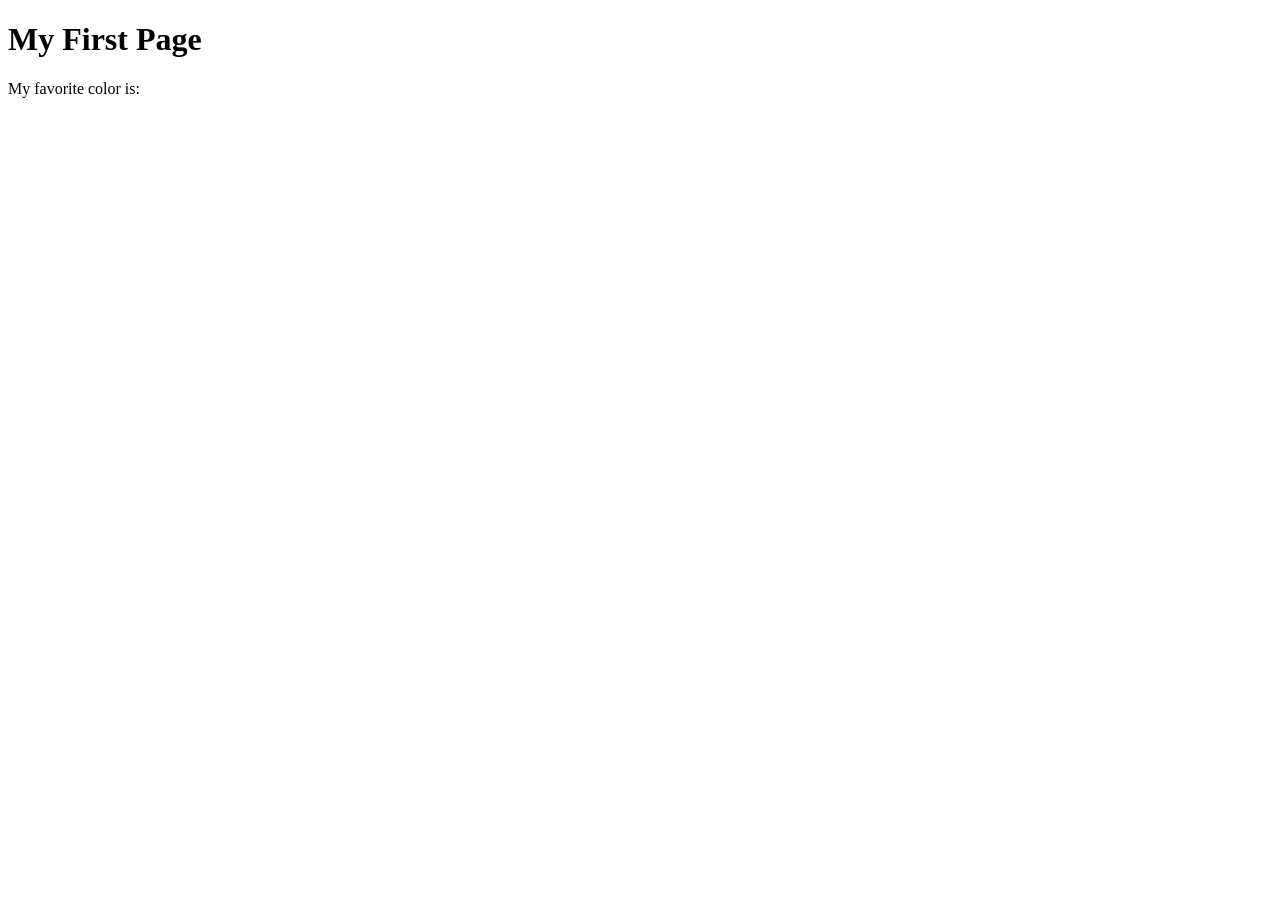
<file: week01/first-page.html>
<!DOCTYPE html>
<html lang="en">
<head>
    <meta charset="UTF-8">
    <meta name="viewport" content="width=device-width, initial-scale=1.0">
    <title>My First Page</title>
</head>
<body>
    <h1>My First Page</h1>
    <p>My favorite color is: </p>
</body>
</html>
</file>
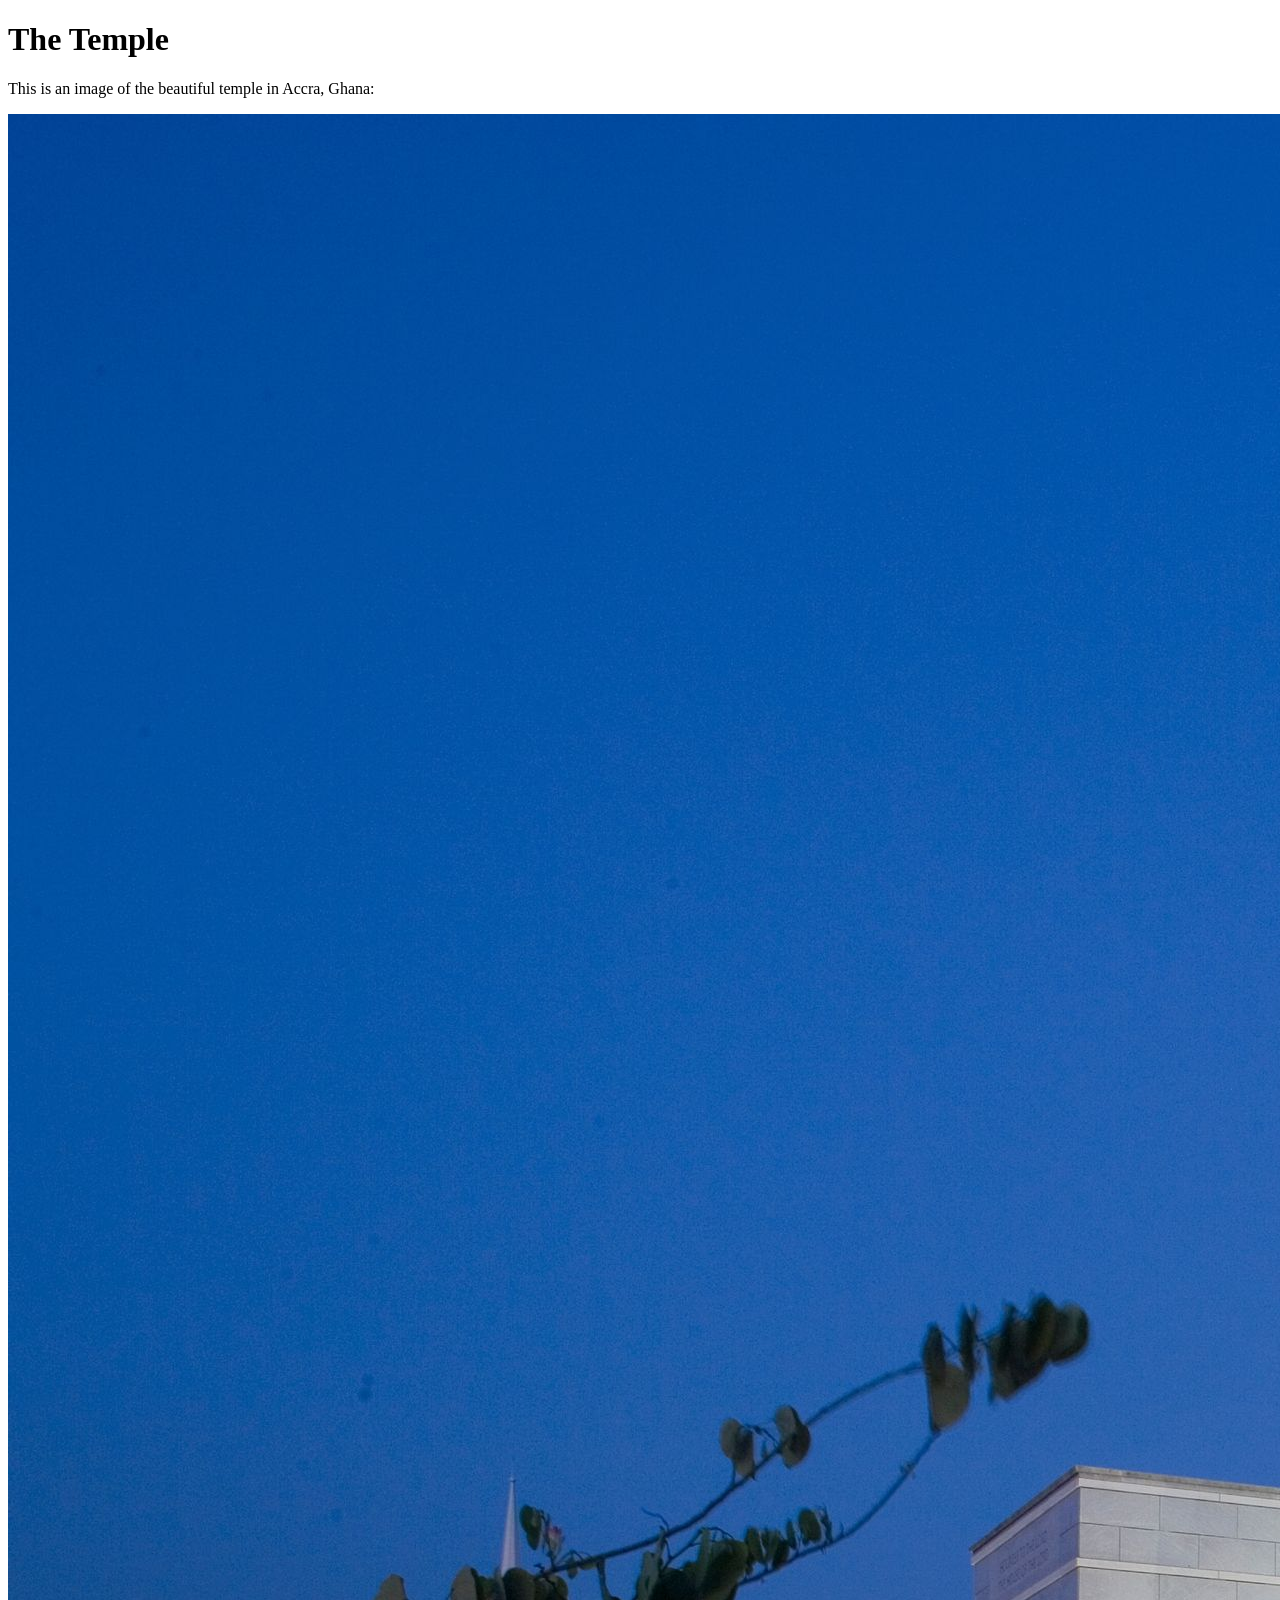
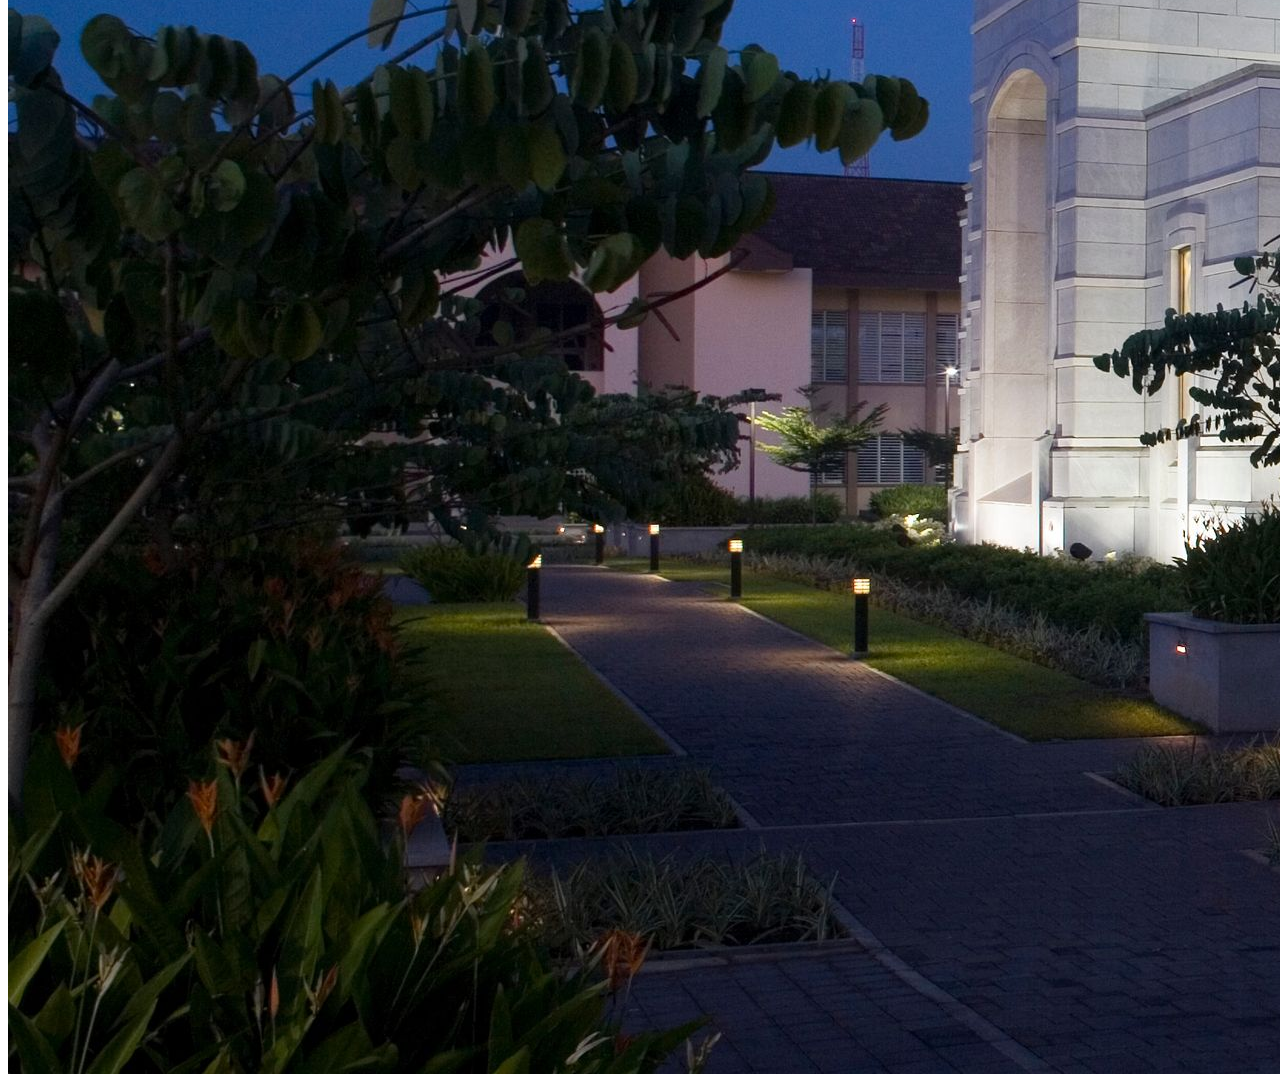
<file: week01/images.html>
<!DOCTYPE html>
<html lang="en">
<head>
    <meta charset="UTF-8">
    <meta name="viewport" content="width=device-width, initial-scale=1.0">
    <title>Temple Image</title>
</head>
<body>
    <h1>The Temple</h1>
    <p>This is an image of the beautiful temple in Accra, Ghana:</p>
    <img src="images/temple-large.jpeg" alt="The Accra Ghana Temple">
    
</body>
</html>
</file>
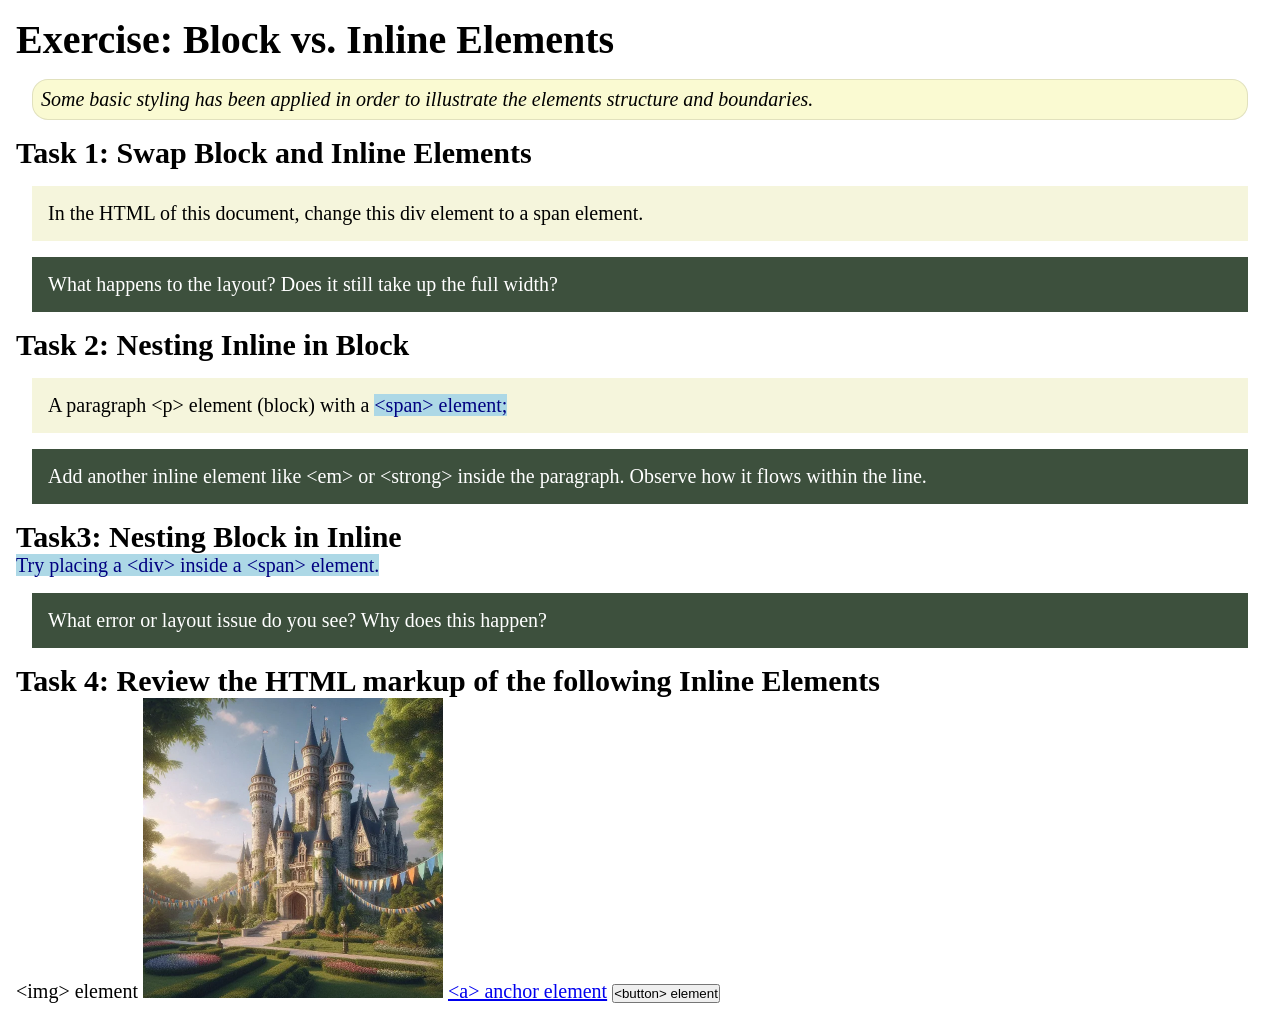
<file: week02/block-vs-inline.html>
<!DOCTYPE html>
<html lang="en">

<head>
    <meta charset="UTF-8">
    <meta name="viewport" content="width=device-width, initial-scale=1.0">
    <title>Exercise: Block vs. Inline Elements</title>
    <link rel="stylesheet" href="styles/block-vs-inline.css">
</head>

<body>
    <main>
        <h1>Exercise: Block vs. Inline Elements</h1>
        <p class="note">Some basic styling has been applied in order to illustrate the elements structure and
            boundaries.</p>

        <h2>Task 1: Swap Block and Inline Elements</h2>
        <div>In the HTML of this document, change this div element to a span element.</div>

        <p class="question">What happens to the layout? Does it still take up the full width?</p>

        <h2>Task 2: Nesting Inline in Block</h2>
        <p>A paragraph &lt;p&gt; element (block) with a <span>&lt;span&gt; element;</span></p>
        <p class="question">Add another inline element like &lt;em&gt; or &lt;strong&gt; inside the paragraph. Observe
            how it flows within the line.</p>

        <h2>Task3: Nesting Block in Inline</h2>
        <span>Try placing a &lt;div&gt; inside a &lt;span&gt; element.</span>
            <p class="question">What error or layout issue do you see? Why does this happen?</p>


            <h2>Task 4: Review the HTML markup of the following Inline Elements</h2>
        &lt;img&gt; element
        <img src="images/castle.webp" alt="placeholder image (images are inline)" width="300" height="300">
        <a href="https://churchofjesuschrist.org">&lt;a&gt; anchor element</a>
        <button type="button">&lt;button&gt; element</button>
    </main>
</body>

</html>
</file>
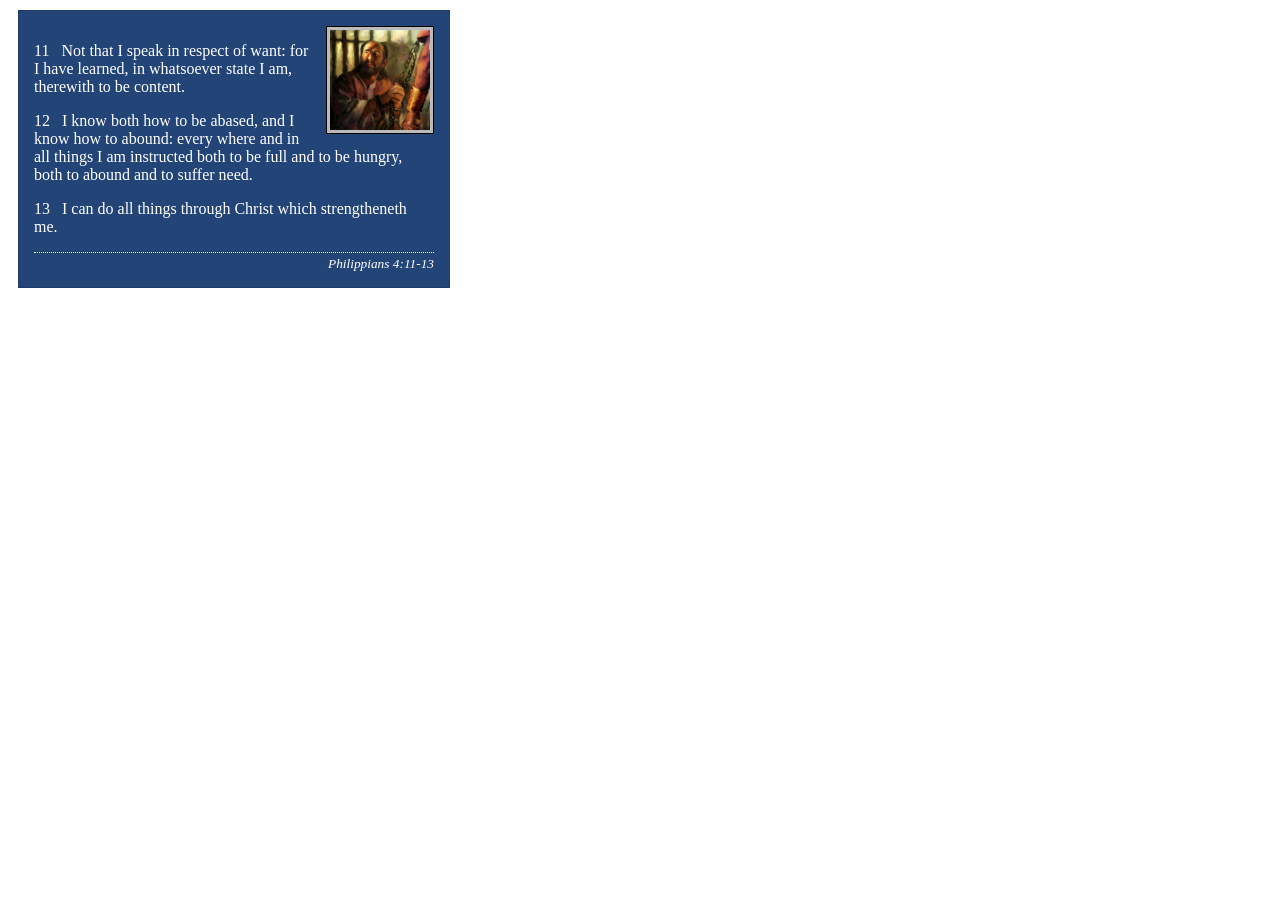
<file: week02/box-model-solution.html>
<!DOCTYPE html>
<html lang="en">
<head>
    <meta charset="UTF-8">
    <meta name="viewport" content="width=device-width, initial-scale=1.0">
    <title>Box Model Activity</title>
    <link rel="stylesheet" href="styles/box-model-solution.css">
</head>
<body>
    <main>
        <div class="callout">
            <img src="images/apostle-paul-imprisoned.webp" alt="Paul the Apostle - Imprisoned in Rome" width="200" height="200">
            <blockquote>
                <p>11 &nbsp; Not that I speak in respect of want: for I have learned, in whatsoever state I am, therewith to be content.</p>
                <p>12 &nbsp; I know both how to be abased, and I know how to abound: every where and in all things I am instructed both to be full and to be hungry, both to abound and to suffer need.</p>
                <p>13 &nbsp; I can do all things through Christ which strengtheneth me.</p>
            </blockquote>
            <cite>Philippians 4:11-13</cite>
        </div>
    </main>
</body>
</html>
</file>
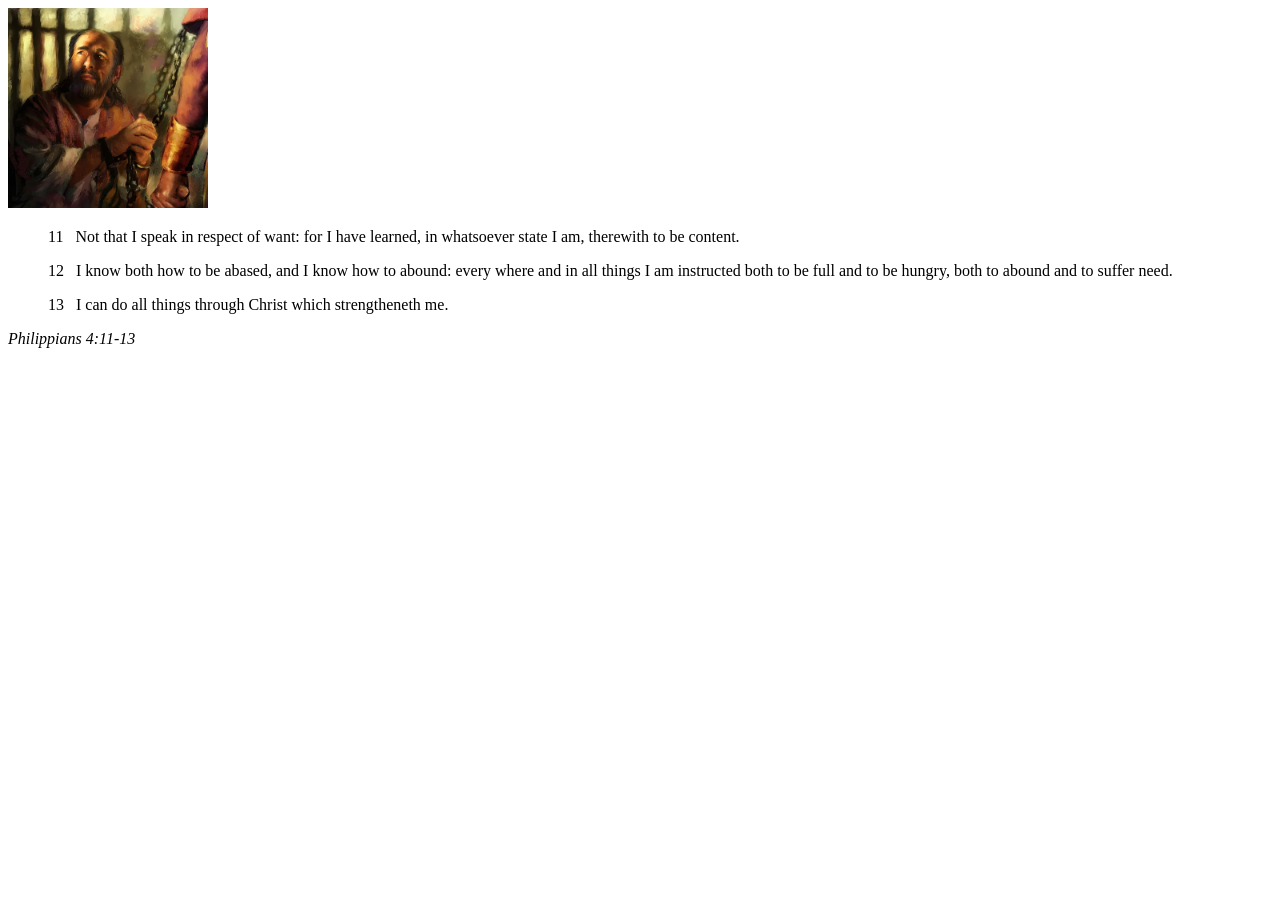
<file: week02/box-model.html>
<!DOCTYPE html>
<html lang="en">
<head>
    <meta charset="UTF-8">
    <meta name="viewport" content="width=device-width, initial-scale=1.0">
    <title>Box Model Activity</title>
</head>
<body>
    <main>
        <div class="callout">
            <img src="images/apostle-paul-imprisoned.webp" alt="Paul the Apostle - Imprisoned in Rome" width="200" height="200">
            <blockquote>
                <p>11 &nbsp; Not that I speak in respect of want: for I have learned, in whatsoever state I am, therewith to be content.</p>
                <p>12 &nbsp; I know both how to be abased, and I know how to abound: every where and in all things I am instructed both to be full and to be hungry, both to abound and to suffer need.</p>
                <p>13 &nbsp; I can do all things through Christ which strengtheneth me.</p>
            </blockquote>
            <cite>Philippians 4:11-13</cite>
        </div>
    </main>
</body>
</html>
</file>
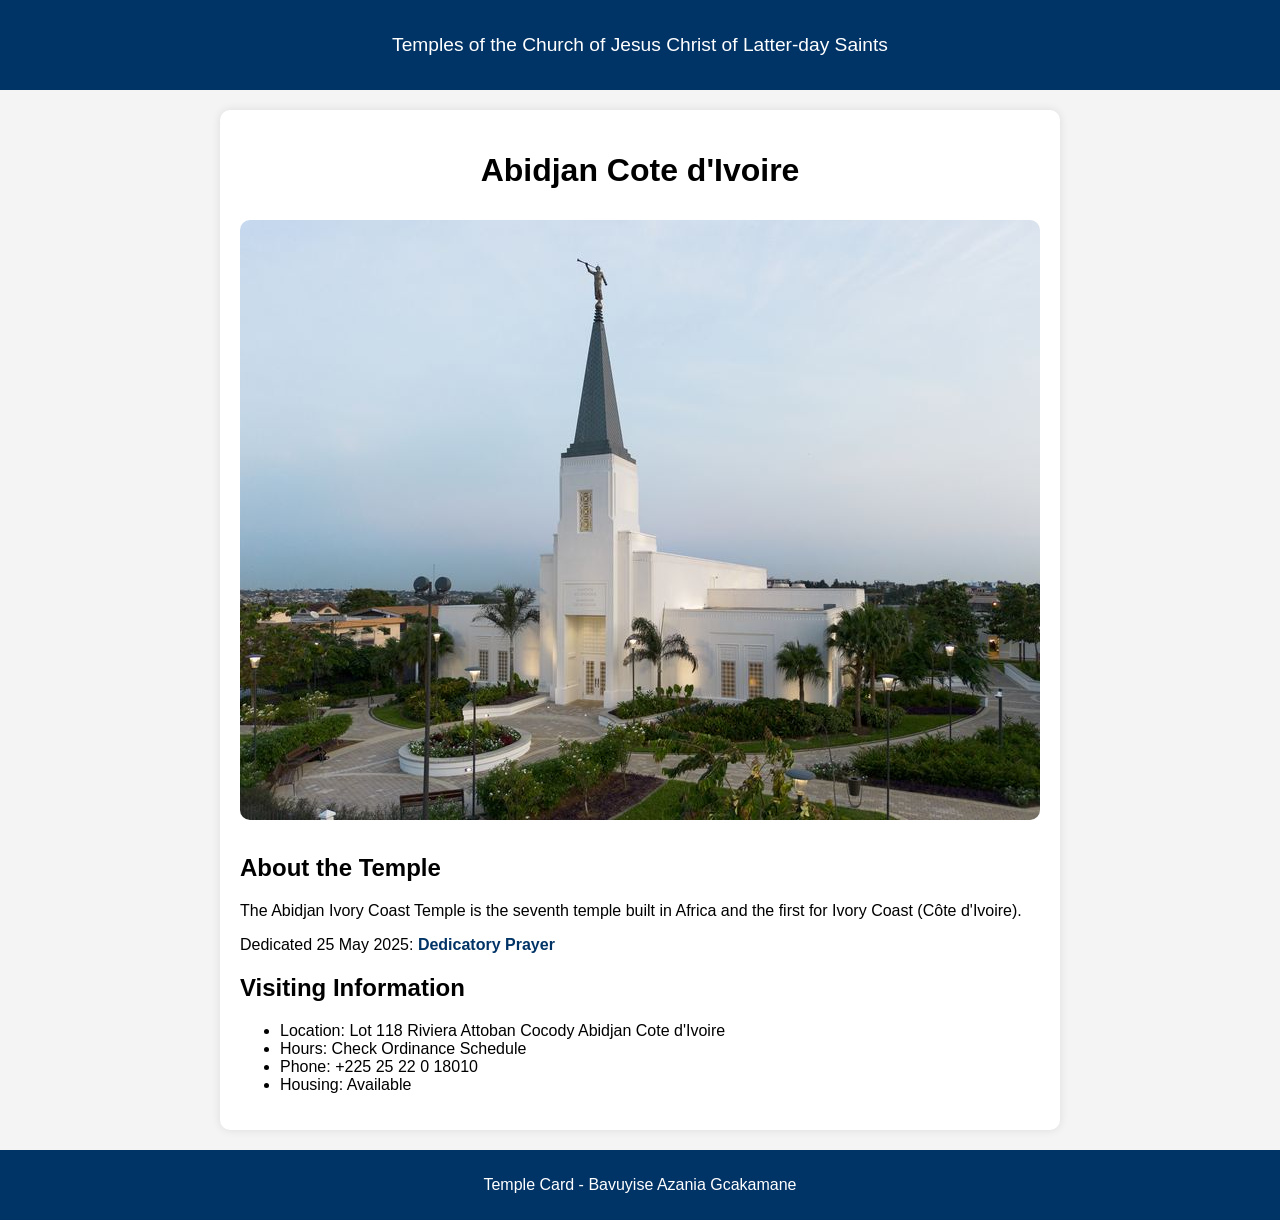
<file: week02/temple.html>
<!DOCTYPE html>
<html lang="en">

<head>
    <meta charset="UTF-8">
    <meta name="viewport" content="width=device-width, initial-scale=1.0">
    <title>Temple Card - Abidjan Cote d'Ivoire</title>
    <link rel="stylesheet" href="styles/temple.css">
</head>

<body>
    <header>
        <p>Temples of the Church of Jesus Christ of Latter-day Saints</p>
    </header>

    <main>
        <h1>Abidjan Cote d'Ivoire</h1>

        <picture>
            <img src="images/abidjan-ivory-coast.jpeg" alt="Abidjan Cote d'Ivoire Temple">
        </picture>

        <section>
            <h2>About the Temple</h2>
            <p>The Abidjan Ivory Coast Temple is the seventh temple built in Africa and the first
                for Ivory Coast (Côte d'Ivoire).</p>
            <p>Dedicated 25 May 2025:
                <a href="https://www.churchofjesuschrist.org/temples/dedicatory-prayer/abidjan-ivory-coast-temple/2025-05-25?lang=eng"
                  target="_blank" rel="noopener noreferrer">Dedicatory Prayer</a>
            </p>
        </section>

        <section>
            <h2>Visiting Information</h2>
            <ul>
                <li>Location: Lot 118 Riviera Attoban Cocody Abidjan Cote d'Ivoire</li>
                <li>Hours: Check Ordinance Schedule</li>
                <li>Phone: +225 25 22 0 18010</li>
                <li>Housing: Available</li>
            </ul>
        </section>
    </main>

    <footer>
        <p>Temple Card - Bavuyise Azania Gcakamane</p>
    </footer>
</body>

</html>
</file>
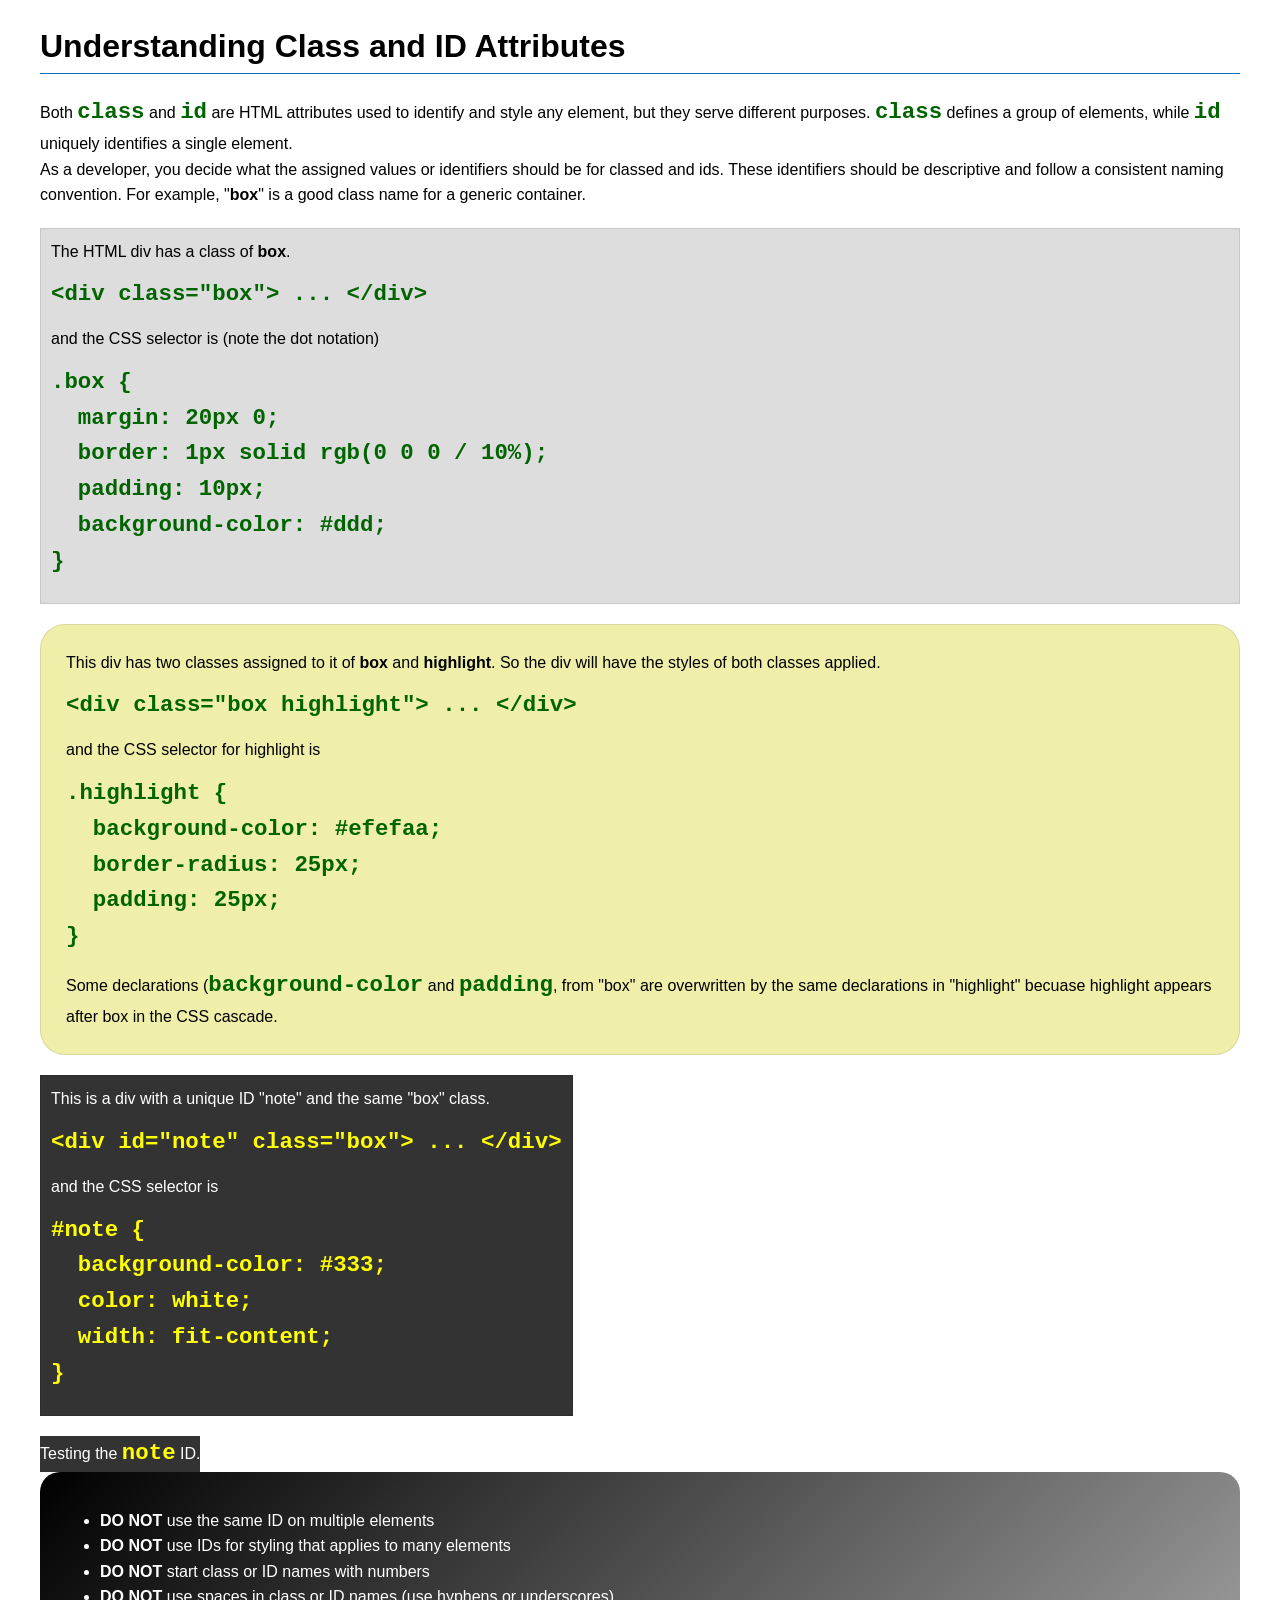
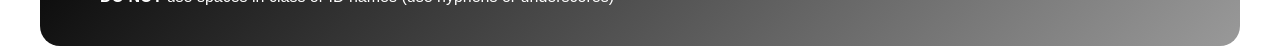
<file: week03/class-and-id.html>
<!DOCTYPE html>
<html lang="en">

<head>
    <meta charset="UTF-8">
    <meta name="viewport" content="width=device-width, initial-scale=1.0">
    <title>Class vs ID Attributes</title>
    <link rel="stylesheet" href="styles/class-and-id.css">
</head>

<body>
    <h1>Understanding Class and ID Attributes</h1>
    <p>Both <code>class</code> and <code>id</code> are HTML attributes used to identify and style any element, but they
        serve different purposes. <code>class</code> defines a group of elements, while <code>id</code> uniquely
        identifies a single element.</p>
    <p>As a developer, you decide what the assigned values or identifiers should be for classed and ids. These
        identifiers should be
        descriptive and follow a consistent naming convention. For example, "<strong>box</strong>" is a good class name
        for a generic container.</p>
    <div class="box">
        <p>The HTML div has a class of <strong>box</strong>.</p>
        <pre><code class="html">&lt;div class="box"&gt; ... &lt;/div&gt;</code></pre>
        and the CSS selector is (note the dot notation)
        <pre><code class="css">.box {
  margin: 20px 0;
  border: 1px solid rgb(0 0 0 / 10%);
  padding: 10px;
  background-color: #ddd; 
}</code></pre>
    </div>

    <div class="box highlight">
        <p>This div has two classes assigned to it of <strong>box</strong> and <strong>highlight</strong>. So the div
            will have the styles of both classes applied.</p>
        <pre><code class="html">&lt;div class="box highlight"&gt; ... &lt;/div&gt;</code></pre>
        and the CSS selector for highlight is
        <pre><code class="css">.highlight {
  background-color: #efefaa;
  border-radius: 25px;
  padding: 25px;
}</code></pre>
<p>Some declarations (<code>background-color</code> and <code>padding</code>, from "box" are overwritten by the same declarations in "highlight" becuase highlight appears after box in the CSS cascade.</p>
    </div>

    <div id="note" class="box">
        <p>This is a div with a unique ID "note" and the same "box" class.</p>
        <pre><code class="html">&lt;div id="note" class="box"&gt; ... &lt;/div&gt;</code></pre>
        and the CSS selector is
        <pre><code class="css">#note {
  background-color: #333;
  color: white;
  width: fit-content;
}</code></pre>
    </div>

    <div id="note">
        <p>Testing the <code>note</code> ID.</p>
    </div>

    <section id="best-practice">
        <ul>
            <li><strong>DO NOT</strong> use the same ID on multiple elements</li>
            <li><strong>DO NOT</strong> use IDs for styling that applies to many elements</li>
            <li><strong>DO NOT</strong> start class or ID names with numbers</li>
            <li><strong>DO NOT</strong> use spaces in class or ID names (use hyphens or underscores)</li>
        </ul>
    </section>




</body>

</html>
</file>
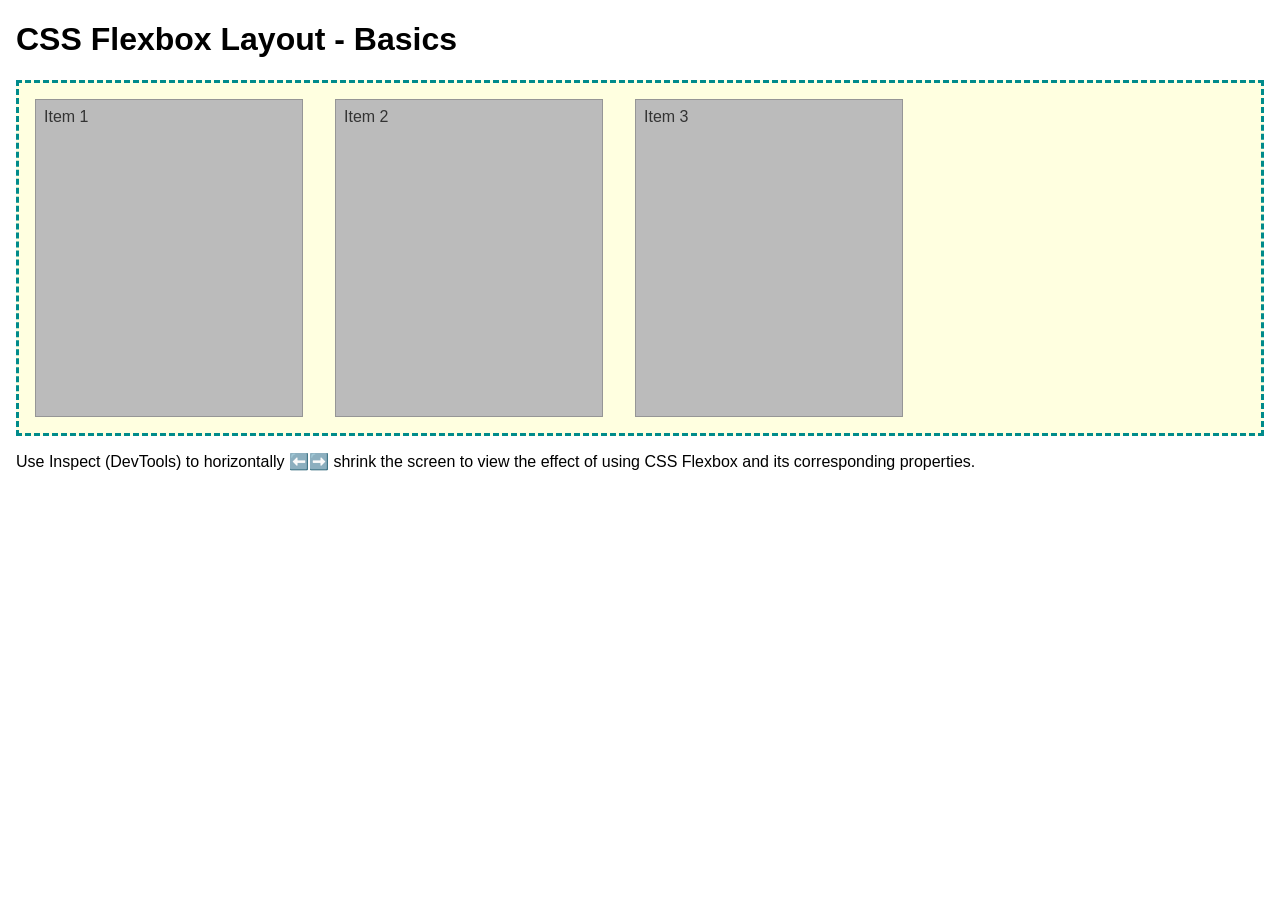
<file: week04/flexbox-layout.html>
<!DOCTYPE html>
<html lang="en">
<head>
    <meta charset="UTF-8">
    <meta name="viewport" content="width=device-width, initial-scale=1.0">
    <title>CSS Flexbox Layout - Basics</title>
    <link rel="stylesheet" href="styles/flexbox.css">
</head>
<body>
    <main>
        <h1>CSS Flexbox Layout - Basics</h1>
        <div class="flex-container">
            <div class="flex-item item1">Item 1</div>
            <div class="flex-item item2">Item 2</div>
            <div class="flex-item item3">Item 3</div>
        </div>
        <p>Use Inspect (DevTools) to horizontally ⬅️➡️ shrink the screen to view the effect of using CSS Flexbox and its corresponding properties.</p>
    </main>
</body>
</html>
</file>
<file: week02/styles/block-vs-inline.css>
* {
    margin: 0;
    padding: 0;
}

body {
    font-size: 20px;
    margin: 1rem;
}

p,
div {
    background-color: beige;
    margin: 1rem;
    padding: 1rem;
}

span {
    color: navy;
    background-color: lightblue;
}

code {
    margin: 0;
    padding: 0;
    color: green;
    font-size: 1.2rem;
}

.note {
    font-style: italic;
    background-color: lightgoldenrodyellow;
    border-radius: 1rem;
    border: 1px solid rgb(0 0 0 / 10%);
    margin: 1rem;
    padding: .5rem;
}

.question {
    background-color: #3d503d;
    color: #fff;
}
</file>
<file: week02/styles/box-model-solution.css>
.callout {
    max-width: 400px;
    margin: 10px;
    border: 1px solid rgba(0, 0, 0, .1);
    padding: 15px;
    background-color: #247;
    color: #fff;
}

.callout img {
    float: right;
    margin: 0 0 10px 15px;
    border: 1px solid #000;
    padding: 3px;
    background-color: #bbb;
    width: 100px;
    height: auto;

}

blockquote {
    margin: 0;
}

cite {
    display: block;
    border-top: 1px dotted #fff;
    padding-top: 3px;
    text-align: right;
    font-size: smaller;
}
</file>
<file: week02/styles/temple.css>
/* Reset */
body {
    margin: 0;
    font-family: Arial, sans-serif;
    background-color: #f4f4f4;
}

/* Header */
header {
    background-color: #003366;
    color: white;
    text-align: center;
    padding: 15px;
    font-size: 1.2em;
}

/* Main Card */
main {
    max-width: 800px;
    margin: 20px auto;
    background: white;
    padding: 20px;
    border-radius: 10px;
    box-shadow: 0 0 10px rgba(0, 0, 0, 0.1);
}

/* Title */
h1 {
    text-align: center;
}

/* Image */
img {
    width: 100%;
    border-radius: 10px;
    margin: 10px 0;
}

/* Sections */
section {
    margin-top: 20px;
}

/* Links */
a {
    color: #003366;
    text-decoration: none;
    font-weight: bold;
}

a:hover {
    text-decoration: underline;
}

/* Footer */
footer {
    background-color: #003366;
    color: white;
    text-align: center;
    padding: 10px;
    margin-top: 20px;
}
</file>
<file: week03/styles/class-and-id.css>
body {
    font-family: Arial, sans-serif;
    line-height: 1.6;
    margin: 0;
    padding: 0 40px;
}

h1 {
    border-bottom: 1px solid rgb(0 110 182);
    padding-bottom: 0;
}



p {
    margin: 0;
}

code {
    color: darkgreen;
    font-weight: 700;
    font-size: 1.4rem;
}

/* Class examples - can be reused */

.box {
    margin: 20px 0;
    border: 1px solid rgb(0 0 0 / 10%);
    padding: 10px;
    background-color: #ddd; /* this is shorthand for #dddddd */
}

.highlight {
    background-color: #efefaa;
    border-radius: 25px;
    padding: 25px;
}

/* ID examples - should be unique */

#note {
    background-color: #333;
    color: white;
    width: fit-content;
}

#note code {
    color: yellow;
}

#best-practice {
    background: linear-gradient(135deg, #000 0%, #999 100%);
    color: white;
    border-radius: 20px;
    padding: 20px
}
</file>
<file: week04/styles/flexbox.css>
body {
    font-family: Helvetica, Arial, sans-serif;
    margin: 1rem;
}

.flex-container {
    border: 3px dashed darkcyan;
    background-color: lightyellow;
    display: flex;
    flex-wrap: wrap;
}

.flex-item {
    width: 250px;
    margin: 1rem;
    border: 1px solid rgb(0 0 0 / 20%);
    padding: 0.5rem;
    background-color: #bbb;
    color: #333;
}

.item1 {
    min-height: 100px;
}

.item2 {
    min-height: 200px;
}

.item3 {
    min-height: 300px;
}
</file>
